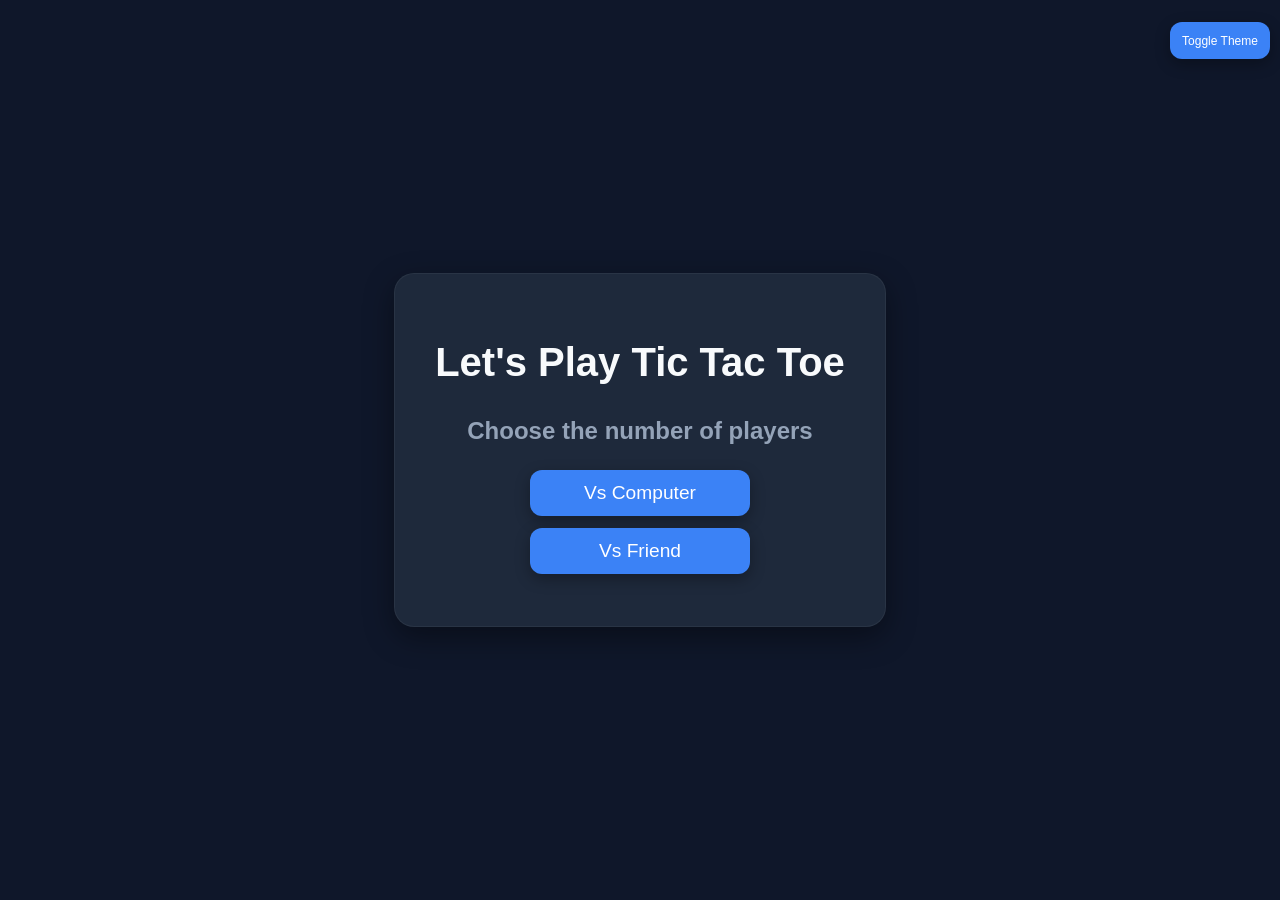
<file: index.html>
<!DOCTYPE html>
<html lang="en">
<head>
    <meta charset="UTF-8">
    <meta name="viewport" content="width=device-width, initial-scale=1.0">
    <title>Game Time</title>
    <link rel="stylesheet" href="./main.css">
</head>
<body>
    <div class="container">
        <h1>Let's Play Tic Tac Toe</h1>
        <h4>Choose the number of players</h4>
        <div class="choose">
            <a href="./1player.html">
                <button>Vs Computer</button>
            </a>
            <a href="./2player.html">
                <button>Vs Friend</button>
            </a>
        </div>
    </div>
    <div class="toggle">
        <button id="themeToggle">Toggle Theme</button>
    </div>
    <script src="./main.js"></script>
</body>
</html>
</file>
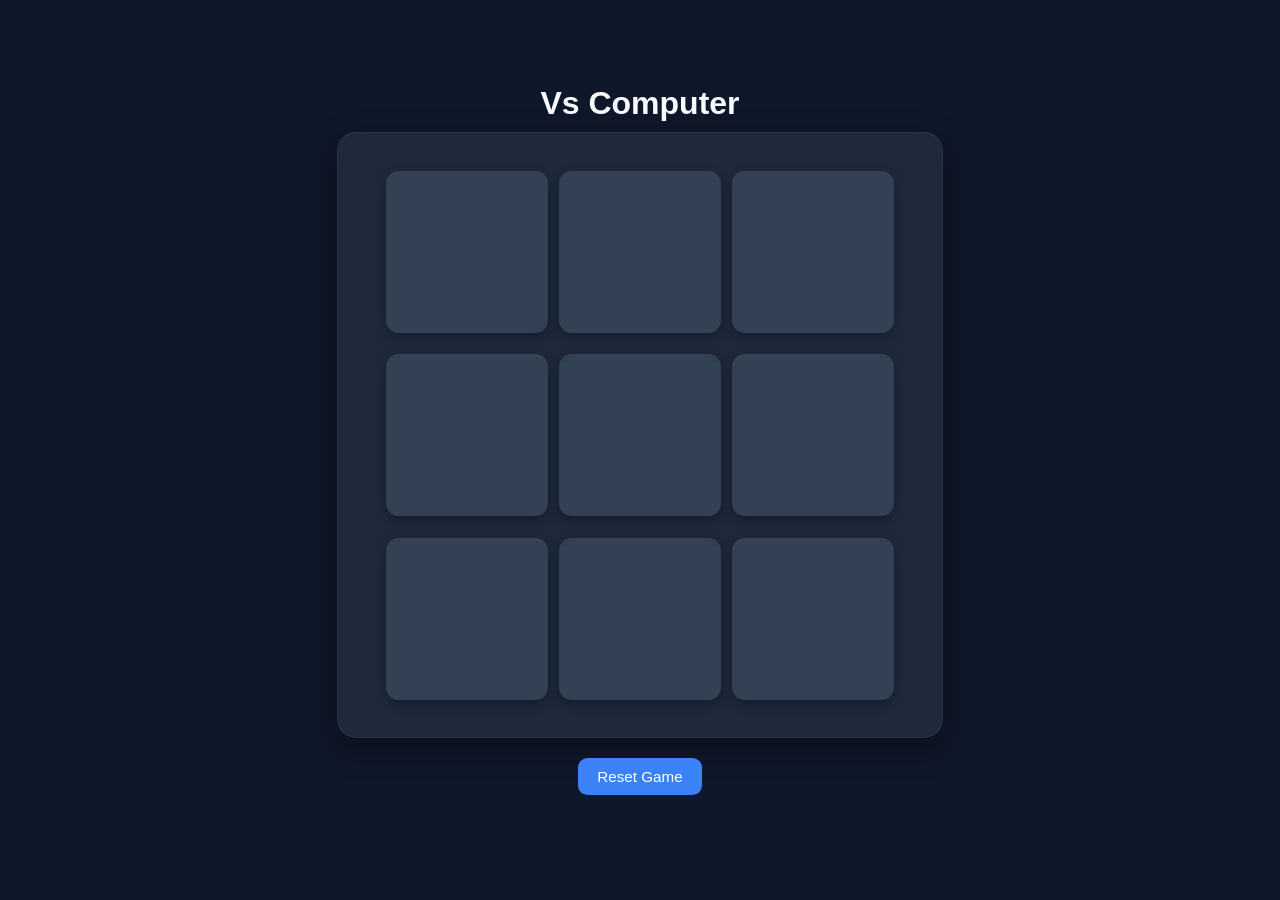
<file: 1player.html>
<!DOCTYPE html>
<html lang="en">
<head>
    <meta charset="UTF-8">
    <meta name="viewport" content="width=device-width, initial-scale=1.0">
    <title>Tic Tac Toe</title>
    <link rel="stylesheet" href="./style.css">
</head>
<body>
    <main>
        <div class="con">
           <div class="msg-container hide">
            <p class="msg">Winner</p>
            <button class="new">New Game</button>
        </div>
        <h1>Vs Computer</h1>
        <div class="container">
            <div class="game">
                <button class="box"></button>
                <button class="box"></button>
                <button class="box"></button>
                <button class="box"></button>
                <button class="box"></button>
                <button class="box"></button>
                <button class="box"></button>
                <button class="box"></button>
                <button class="box"></button>
            </div>
        </div>
        <button class="reset">Reset Game</button> 
        </div>
        
    </main>
    <script src="./main.js"></script>
    <script src="./1player.js"></script>
</body>
</html>
</file>
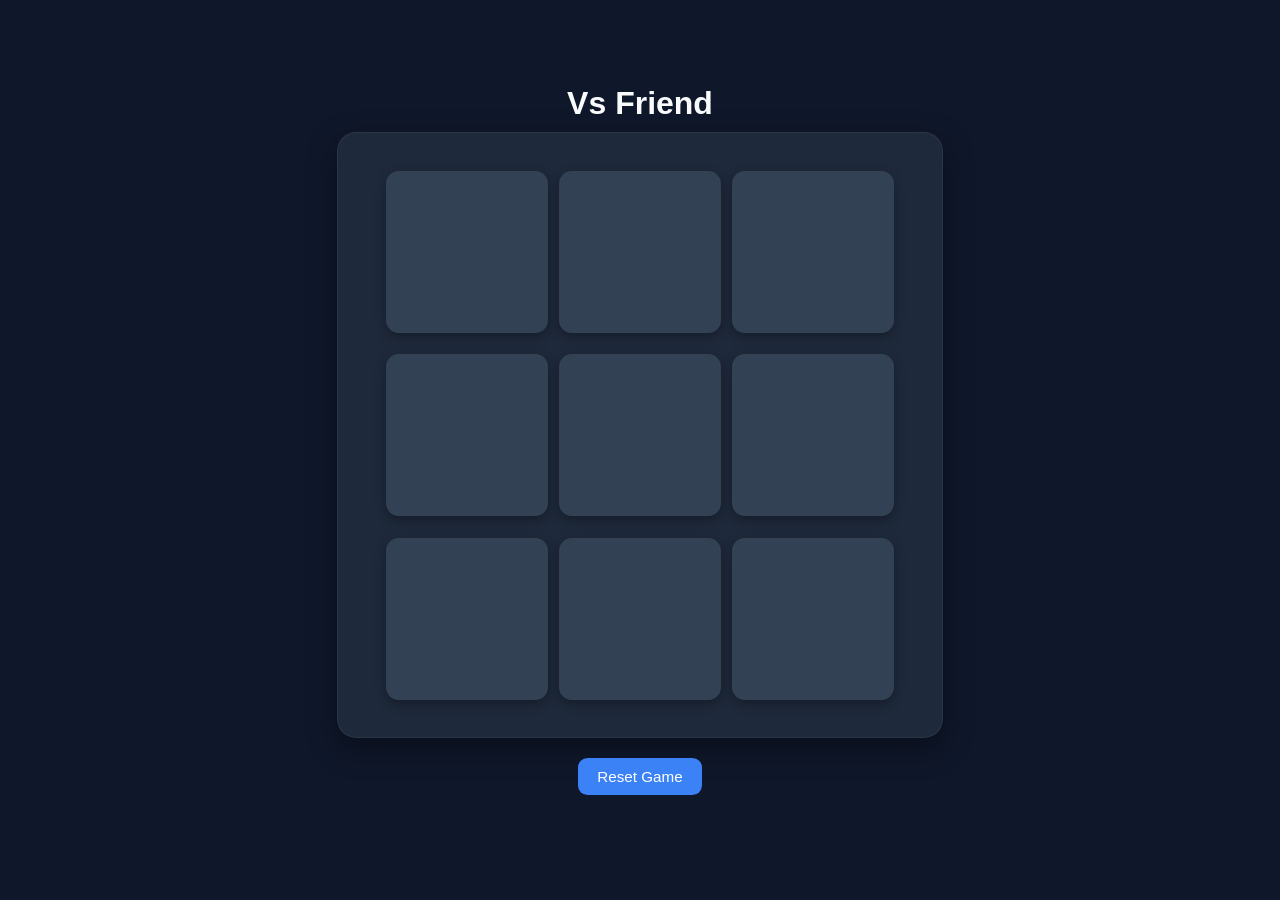
<file: 2player.html>
<!DOCTYPE html>
<html lang="en">
<head>
    <meta charset="UTF-8">
    <meta name="viewport" content="width=device-width, initial-scale=1.0">
    <title>Tic Tac Toe</title>
    <link rel="stylesheet" href="./style.css">
</head>
<body>
    <main>
        <div class="con">
           <div class="msg-container hide">
            <p class="msg">Winner</p>
            <button class="new">New Game</button>
            </div>
            <h1>Vs Friend</h1>
            <div class="container">
                <div class="game">
                    <button class="box"></button>
                    <button class="box"></button>
                    <button class="box"></button>
                    <button class="box"></button>
                    <button class="box"></button>
                    <button class="box"></button>
                    <button class="box"></button>
                    <button class="box"></button>
                    <button class="box"></button>
                </div>
            </div>
                <button class="reset">Reset Game</button> 
        </div>
        
    </main>
    <script src="./main.js"></script>
    <script src="./2playerscript.js"></script>
</body>
</html>
</file>
<file: main.css>
:root{
    --bg: #0f172a;
    --c: #f8fafc; 
    --card: #1e293b;
    --sub: #94a3b8;
    --bbg: #3b82f6;
    --bc: white;
    --h: #2563eb;
}
body.light{
    --bg: #f8fafc;     
    --c: #0f172a;      
    --card: #ffffff;   
    --sub: #64748b;     
    --bbg: #3b82f6;    
    --bc: #ffffff;    
    --h: #2563eb;
}
body{
    margin: 0;
    background-color: var(--bg);
    color: var(--c);
    font-family: 'Inter', sans-serif;
    display: flex;
    justify-content: center;
    align-items: center;
    height: 100vh;
}
.toggle{
    display: flex;
    align-items: flex-end;
    justify-content: end;
    position: fixed;
    top: 10px;
    right: 10px;
}
#themeToggle{
    height: 30px;
    width: 100px;
    font-size: 12px;
    padding-bottom: 25px;
}
.container{
    text-align: center;
    background-color: var(--card);
    padding: 40px;
    border-radius: 20px;
    box-shadow: 0 10px 30px rgba(0,0,0,0.4);
    border: 1px solid rgba(255,255,255,0.05);
}
h1{
    font-size: 2.5rem;
    margin-bottom: 8px;
}
h3, h4{
    font-size: 1.5rem;
    color: var(--sub);   
    margin-bottom: 25px;
}
a{
    text-decoration: none;
    color: inherit;   
}
button {
    display: block;
    width: 220px;
    margin: 12px auto;
    padding: 12px;
    border-radius: 12px;
    border: none;
    background: var(--bbg);   
    color: var(--bc);
    font-size: 1.2rem;
    font-weight: 500;
    cursor: pointer;
    transition: all 0.25s ease;
    box-shadow: 0 5px 15px rgba(0,0,0,0.3);
}
button:hover {
    transform: translateY(-3px);
    background: var(--h);
}
</file>
<file: style.css>
*{
    margin: 0;
    padding: 0;
    box-sizing: border-box;
}
:root{
    --bg:#0f172a;
    --c: #f8fafc;
    --cbg: #1e293b;
    --bbc: #334155;
    --h:#3b82f6;
    --nc: white;
    --nh: #2563eb;
    --mc: #94a3b8;
    --mcc: rgba(15,23,42,0.9);
}
body.light{
    --bg: #f8fafc;
    --c: #0f172a;
    --cbg: #ffffff;
    --bbc: #e5e7eb;
    --h: #3b82f6;
    --nc: #ffffff;
    --nh: #2563eb;
    --mc: #64748b;
    --mcc: rgba(248,250,252,0.9);
}
body{
    background-color: var(--bg);
    font-family: 'Inter', sans-serif;
    display: flex;
    justify-content: center;
    align-items: center;
    height: 100vh;
}
.con{
    text-align: center;
    margin-bottom: 20px;
    color: var(--c);
}
h1{
    margin-bottom: 10px;
}
.container{
    background: var(--cbg) ;
    padding: 2rem;
    border-radius: 1.2rem;
    display: flex;
    flex-direction: column;
    align-items: center;
    gap: 1.5rem;
    box-shadow: 0 10px 30px rgba(0,0,0,0.4);
    border: 1px solid rgba(255,255,255,0.05);
}
.game{
    height: 60vmin;
    width: 60vmin;
    display: flex;
    flex-wrap: wrap;
    justify-content: center;
    align-items: center;
    gap: 1.2vmin;
}
.box{
    height: 18vmin;
    width: 18vmin;
    border-radius: 0.8rem;
    border: none;
    background-color: var(--bbc); 
    color: var(--c);
    font-size: 7vmin;
    box-shadow: 0 4px 12px rgba(0,0,0,0.3);
    cursor: pointer;
    transition: 0.2s ease;
}
.box:hover{
    background-color: var(--h); 
    transform: scale(1.05);
}
.reset,
.new{
    font-size: 0.95rem;
    padding: 0.6rem 1.2rem;
    border-radius: 0.6rem;
    border: none;
    background-color: var(--h);
    color: var(--nc);
    font-family: 'Inter', sans-serif;
    cursor: pointer;
    transition: 0.2s;
    margin-top: 20px;
}
.reset:hover,
.new:hover{
    background-color: var(--nh);
    transform: translateY(-2px);
}
.msg{
    color: var(--mc); 
    font-size: 1rem;
}
.msg-container{
    position: absolute;
    top: 0;
    left: 0;
    height: 100vh;
    width: 100%;
    background: var(--mcc);
    display: flex;
    justify-content: center;
    align-items: center;
    flex-direction: column;
    gap: 1.5rem;
}
.msg-container .msg{
    color: var(--c);
    font-size: 1.5rem;
}
.hide{
    display: none;
}
</file>
